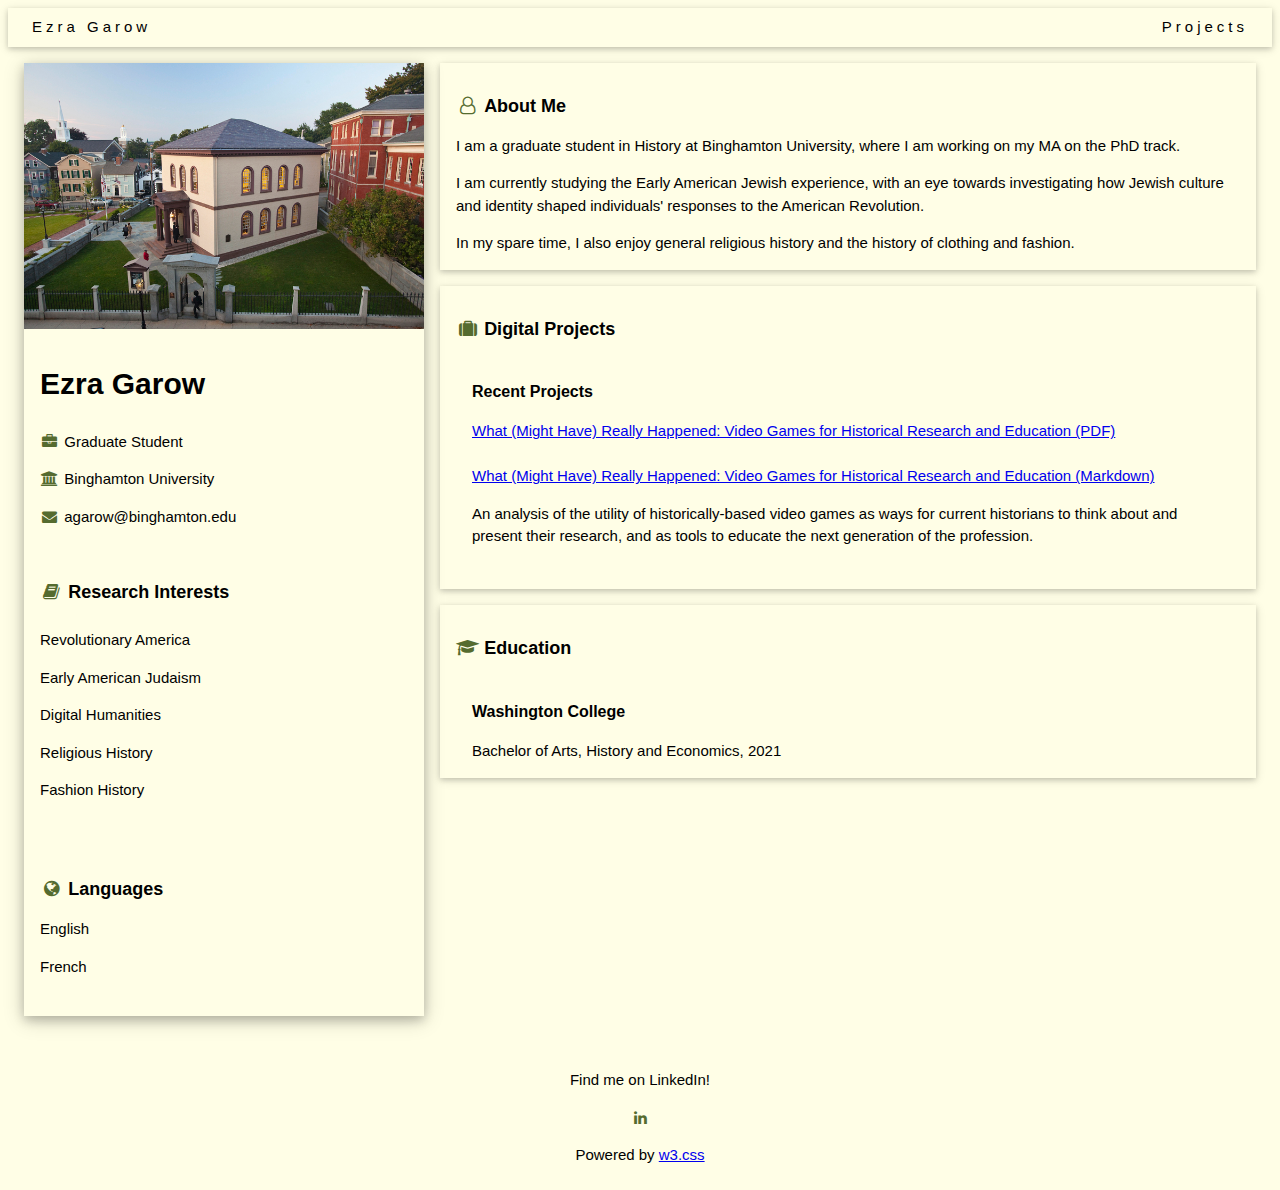
<file: index.html>
<!DOCTYPE html>
<html>
<head>
    <title>egarow-digSchol</title>
    <meta charset="UTF-8">
    <meta name="viewport" content='width=device-width, initial-scale=1'>
    <link rel="stylesheet" href='stylesheet.css'>
    <link rel='stylesheet' href='https://fonts.googleapis.com/css?family=Roboto'>
    <link rel="stylesheet" href='https://cdnjs.cloudflare.com/ajax/libs/font-awesome/4.7.0/css/font-awesome.min.css'>
</head>

<body class="box-light-grey">

<!-- Navbar (sit on top)-->
<div class="w3-top">
  <div class="bar grid-padding card margin-bottom" style="letter-spacing:4px;">
    <a href="index.html" class="bar-item button">Ezra Garow</a>
     <!--Right-sided navbar links. Hide them on small screens-->
    <div class="float-right">
      <a href="projects.html" class="bar-item button">Projects</a>
    </div>
  </div>
</div>

  <div class="main">
  
    <div class='grid-padding'>

      <div class='grid-third'>

        <div class="card-4">
          <div class="display-container">
            <img src="Touro_Synagogue.jpg" style="width:100%" alt="An aerial image of the Touro Synagogue, the first purpose-built synagogue in the United States.">
          </div>

          <div class="container">
            <h2>Ezra Garow&#8203;</h2>
            <p><i class="fa fa-briefcase fa-fw margin-right green"></i>Graduate Student</p>
            <p><i class="fa fa-bank fa-fw margin-right green"></i>Binghamton University</p>
            <p><i class="fa fa-envelope fa-fw margin-right green"></i>agarow@&#8203;binghamton.edu</p>
            <hr>

            <h5><b><i class="fa fa-book fa-fw margin-right green"></i>Research Interests</b></h5>
            <ul>
              <li>Revolutionary America</li> 
              <li>Early American Judaism</li>
              <li>Digital Humanities</li>
              <li>Religious History</li>
              <li>Fashion History</li>
            </ul>
            <br>

          <h5><b><i class="fa fa-globe fa-fw margin-right green"></i>Languages</b></h5>
          <p>English</p>
          <p>French</p>
          <br>
        </div>
      </div><br>  

    </div>

    <div class ="grid-twothird">
      <div class="container card margin-bottom">
        <h5><i class="fa fa-user-o fa-fw margin-right green"></i>About Me</h5>
          <p>I am a graduate student in History at Binghamton University, where I am working on my MA on the PhD track.</p>
          <p>I am currently studying the Early American Jewish experience, with an eye towards investigating how Jewish culture and identity shaped individuals' responses to the American Revolution.</p>
          <p>In my spare time, I also enjoy general religious history and the history of clothing and fashion.</p>
      </div>

      <div class="container card margin-bottom">
        <h5><i class="fa fa-suitcase fa-fw margin-right green"></i>Digital Projects</h5>
        <div class="container">
          <h6 class="w3-opacity"><b>Recent Projects</b></h6>
          <a href="Final_Paper.pdf">What (Might Have) Really Happened: Video Games for Historical Research and Education (PDF)</a><br><br>
          <a href="Final_Paper.md">What (Might Have) Really Happened: Video Games for Historical Research and Education (Markdown)</a>
          <p>An analysis of the utility of historically-based video games as ways for current historians to think about and present their research, and as tools to educate the next generation of the profession.</p>
          <hr>
        </div>
         
        </div>

      <div class="container card margin-bottom">
        <h5><i class="fa fa-graduation-cap fa-fw margin-right green"></i>Education</h5>
        <div class="container">
          <h6 class="w3-opacity">Washington College</h6>
          <p>Bachelor of Arts, History and Economics, 2021</p>
      </div>


      </div>

    </div>
    
  </div>

  <footer class="container grid-center margin-top">
    <p>Find me on LinkedIn!</p>
    <a href="https://www.linkedin.com/in/ezra-garow-350394161/"><i class="fa fa-linkedin w3-hover-opacity green"></i></a>
    <p>Powered by <a href="https://www.w3schools.com/w3css/default.asp" target="_blank">w3.css</a></p>
  </footer>

</body>
</html>
</file>
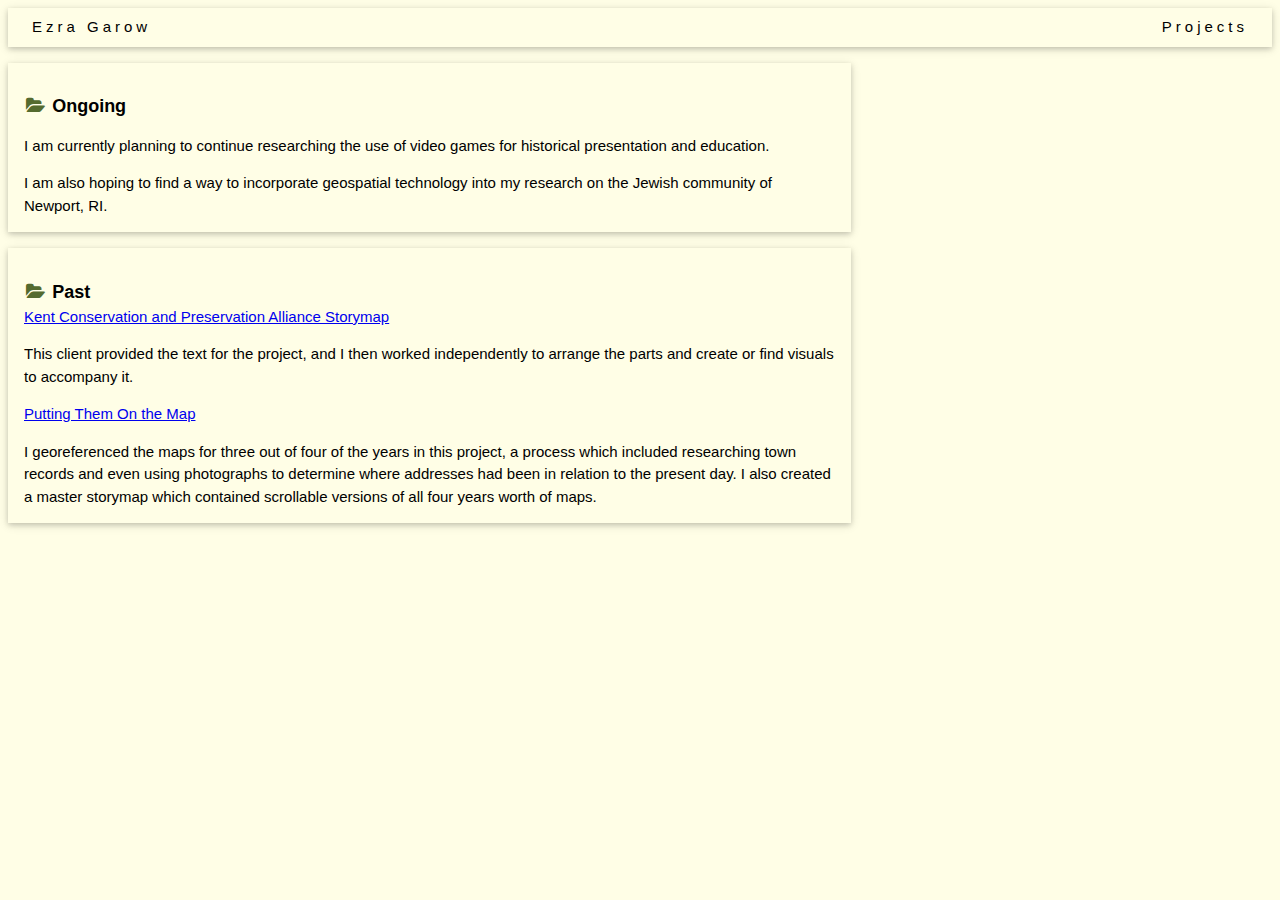
<file: projects.html>
<!DOCTYPE html>
<html>
<head>
    <title>egarow-digSchol</title>
    <meta charset="UTF-8">
    <meta name="viewport" content='width=device-width, initial-scale=1'>
    <link rel="stylesheet" href='stylesheet.css'>
    <link rel='stylesheet' href='https://fonts.googleapis.com/css?family=Roboto'>
    <link rel="stylesheet" href='https://cdnjs.cloudflare.com/ajax/libs/font-awesome/4.7.0/css/font-awesome.min.css'>

    <body class="box-light-grey">

        <!-- Navbar (sit on top)-->
        <div class="w3-top">
          <div class="bar grid-padding card margin-bottom" style="letter-spacing:4px;">
            <a href="index.html" class="bar-item button">Ezra Garow</a>
             <!--Right-sided navbar links. Hide them on small screens-->
            <div class="float-right">
              <a href="projects.html" class="bar-item button">Projects</a>
            </div>
          </div>
        </div>


        <div class ="grid-twothird">
            <div class="container card margin-bottom">
              <h5><i class="fa fa-folder-open fa-fw margin-right green"></i>Ongoing</h5>
              <p>I am currently planning to continue researching the use of video games for historical presentation and education.</p>
              <p>I am also hoping to find a way to incorporate geospatial technology into my research on the Jewish community of Newport, RI.</p>
            </div>
        <div class ="grid">
            <div class="container card margin-bottom">
              <h5><i class="fa fa-folder-open fa-fw margin-right green"></i>Past</h5>
              <a href="https://washcoll.maps.arcgis.com/apps/MapSeries/index.html?appid=1354ac7c8f5f429f9a7c144a6c51cdf0">Kent Conservation and Preservation Alliance Storymap</a>
              <p>This client provided the text for the project, and I then worked independently to arrange the parts and create or find visuals to accompany it.</p>
              <a href="https://puttingthemonthemap.org/2035-2/">Putting Them On the Map</a>
              <p>I georeferenced the maps for three out of four of the years in this project, a process which included researching town records and even using photographs to determine where addresses had been in relation to the present day. I also created a master storymap which contained scrollable versions of all four years worth of maps.</p>
            </div>
</body>
</head>
</file>
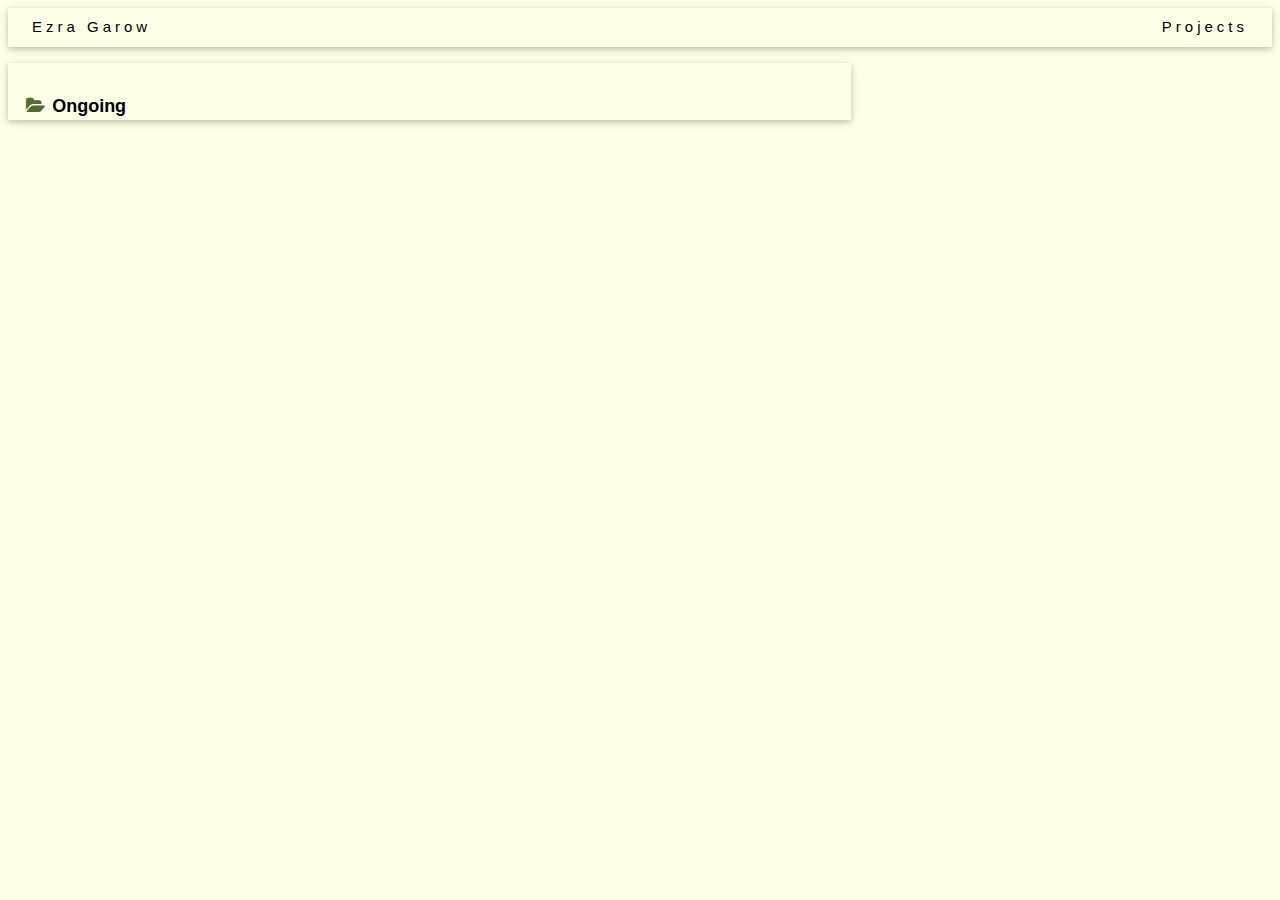
<file: Week_2_Assignment/projects.html>
<!DOCTYPE html>
<html>
<head>
    <title>egarow-digSchol</title>
    <meta charset="UTF-8">
    <meta name="viewport" content='width=device-width, initial-scale=1'>
    <link rel="stylesheet" href='stylesheet.css'>
    <link rel='stylesheet' href='https://fonts.googleapis.com/css?family=Roboto'>
    <link rel="stylesheet" href='https://cdnjs.cloudflare.com/ajax/libs/font-awesome/4.7.0/css/font-awesome.min.css'>

    <body class="box-light-grey">

        <!-- Navbar (sit on top)-->
        <div class="w3-top">
          <div class="bar grid-padding card margin-bottom" style="letter-spacing:4px;">
            <a href="index.html" class="bar-item button">Ezra Garow</a>
             <!--Right-sided navbar links. Hide them on small screens-->
            <div class="float-right">
              <a href="projects.html" class="bar-item button">Projects</a>
            </div>
          </div>
        </div>


        <div class ="grid-twothird">
            <div class="container card margin-bottom">
              <h5><i class="fa fa-folder-open fa-fw margin-right green"></i>Ongoing</h5>
            </div>
</body>
</head>
</file>
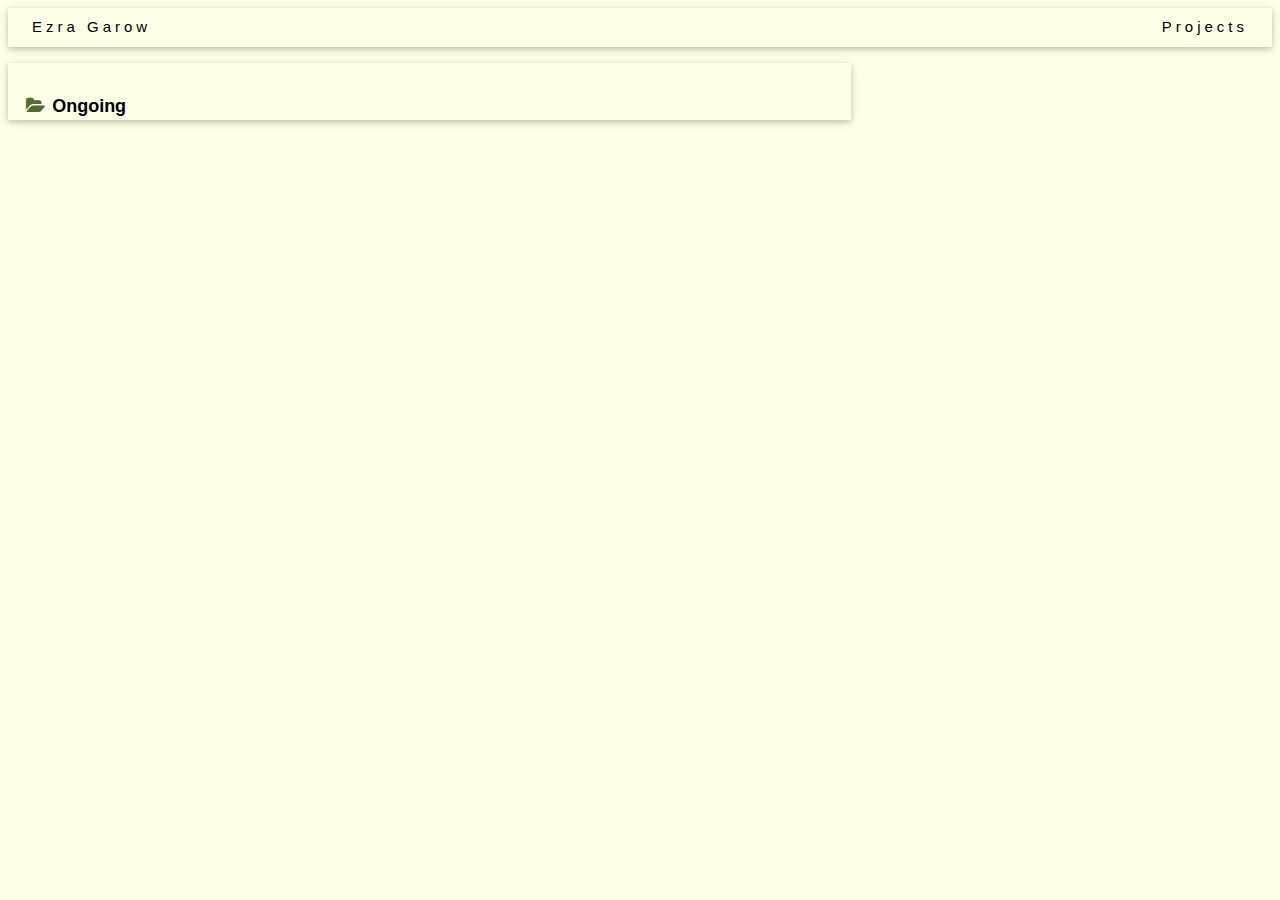
<file: Week_2_Assignment/Projects.html>
<!DOCTYPE html>
<html>
<head>
    <title>egarow-digSchol</title>
    <meta charset="UTF-8">
    <meta name="viewport" content='width=device-width, initial-scale=1'>
    <link rel="stylesheet" href='EG_Stylesheet.css'>
    <link rel='stylesheet' href='https://fonts.googleapis.com/css?family=Roboto'>
    <link rel="stylesheet" href='https://cdnjs.cloudflare.com/ajax/libs/font-awesome/4.7.0/css/font-awesome.min.css'>

    <body class="box-light-grey">

        <!-- Navbar (sit on top)-->
        <div class="w3-top">
          <div class="bar grid-padding card margin-bottom" style="letter-spacing:4px;">
            <a href="index.html" class="bar-item button">Ezra Garow</a>
             <!--Right-sided navbar links. Hide them on small screens-->
            <div class="float-right">
              <a href="Projects.html" class="bar-item button">Projects</a>
            </div>
          </div>
        </div>


        <div class ="grid-twothird">
            <div class="container card margin-bottom">
              <h5><i class="fa fa-folder-open fa-fw margin-right green"></i>Ongoing</h5>
            </div>
</body>
</head>
</file>
<file: stylesheet.css>
html{box-sizing:border-box;overflow-x:hidden}*,*:before,*:after{box-sizing:inherit}

html,body,h1,h2,h3,h4,h5,h6{font-family:'Verdana',sans-serif;font-size:15px;line-height:1.5}

h1{font-size:36px}h2{font-size:30px}h3{font-size:24px}h4{font-size:20px}h5{font-size:18px; margin-bottom:0px}h6{font-size:16px; margin-bottom: 16px}
hr{border:0;border-top: 1px solid #fffee6;margin:20px 0}
ul{list-style: none;line-height: 2.5em; padding-left:0px}

.box-light-grey{color:#000000!important;background-color:#fffee6!important}
.margin-top{margin-top:16px!important}
.margin-right{margin-right:5px!important}
.margin-bottom{margin-bottom:16px!important}
.grid-center{text-align:center!important}

.content{margin-left:auto;margin-right:auto;max-width:980px}
.container{padding: 0.01em 16px}

.card{box-shadow:0 2px 5px 0 rgba(0,0,0,0.16),0 2px 10px 0 rgba(0,0,0,0.12)}
.card-4{box-shadow:0 4px 10px 0 rgba(0,0,0,0.2),0 4px 20px 0 rgba(0,0,0,0.19)}
.display-container{position:relative}
.bar{width:100%;overflow:hidden}
.bar-item{padding:8px 16px;float:left;width:auto;border:none;display:block;outline:0}
.button{border:none;display:inline-block;padding:8px 16px;vertical-align:middle;overflow:hidden;text-decoration:none;color:inherit;background-color:inherit;text-align:center;cursor:pointer;white-space:nowrap}
.float-right{float:right!important}

.green{color:darkolivegreen}

.container:before,.container:after,.grid-padding:after,.grid-padding:before{content:"";display:table;clear:both}
.grid-padding,.grid-padding>.grid-half,.grid-padding>.grid-third,.grid-padding>.grid-twothird,.grid-padding>.grid-threequarter,.grid-padding>.grid-quarter,.grid-padding>.grid-col{padding:0 8px}
.grid-third, .grid-twothird{float:left;width:100%}

.col,.grid-half,.grid-third,.grid-twothird,.grid-threequarter,.grid-quarter{float:left;width:100%}
.col.s1{width:8.33333%}.col.s2{width:16.66666%}.col.s3{width:24.99999%}.col.s4{width:33.33333%}
.col.s5{width:41.66666%}.col.s6{width:49.99999%}.col.s7{width:58.33333%}.col.s8{width:66.66666%}
.col.s9{width:74.99999%}.col.s10{width:83.33333%}.col.s11{width:91.66666%}.col.s12{width:99.99999%}
@media (min-width:601px){.col.m1{width:8.33333%}.col.m2{width:16.66666%}.col.m3,.grid-quarter{width:24.99999%}.col.m4,.grid-third{width:33.33333%}
.col.m5{width:41.66666%}.col.m6,.grid-half{width:49.99999%}.col.m7{width:58.33333%}.col.m8,.grid-twothird{width:66.66666%}
.col.m9,.grid-threequarter{width:74.99999%}.col.m10{width:83.33333%}.col.m11{width:91.66666%}.col.m12{width:99.99999%}}
</file>
<file: Week_2_Assignment/stylesheet.css>
html{box-sizing:border-box;overflow-x:hidden}*,*:before,*:after{box-sizing:inherit}

html,body,h1,h2,h3,h4,h5,h6{font-family:'Verdana',sans-serif;font-size:15px;line-height:1.5}

h1{font-size:36px}h2{font-size:30px}h3{font-size:24px}h4{font-size:20px}h5{font-size:18px; margin-bottom:0px}h6{font-size:16px; margin-bottom: 16px}
hr{border:0;border-top: 1px solid #fffee6;margin:20px 0}
ul{list-style: none;line-height: 2.5em; padding-left:0px}

.box-light-grey{color:#000000!important;background-color:#fffee6!important}
.margin-top{margin-top:16px!important}
.margin-right{margin-right:5px!important}
.margin-bottom{margin-bottom:16px!important}
.grid-center{text-align:center!important}

.content{margin-left:auto;margin-right:auto;max-width:980px}
.container{padding: 0.01em 16px}

.card{box-shadow:0 2px 5px 0 rgba(0,0,0,0.16),0 2px 10px 0 rgba(0,0,0,0.12)}
.card-4{box-shadow:0 4px 10px 0 rgba(0,0,0,0.2),0 4px 20px 0 rgba(0,0,0,0.19)}
.display-container{position:relative}
.bar{width:100%;overflow:hidden}
.bar-item{padding:8px 16px;float:left;width:auto;border:none;display:block;outline:0}
.button{border:none;display:inline-block;padding:8px 16px;vertical-align:middle;overflow:hidden;text-decoration:none;color:inherit;background-color:inherit;text-align:center;cursor:pointer;white-space:nowrap}
.float-right{float:right!important}

.green{color:darkolivegreen}

.container:before,.container:after,.grid-padding:after,.grid-padding:before{content:"";display:table;clear:both}
.grid-padding,.grid-padding>.grid-half,.grid-padding>.grid-third,.grid-padding>.grid-twothird,.grid-padding>.grid-threequarter,.grid-padding>.grid-quarter,.grid-padding>.grid-col{padding:0 8px}
.grid-third, .grid-twothird{float:left;width:100%}

.col,.grid-half,.grid-third,.grid-twothird,.grid-threequarter,.grid-quarter{float:left;width:100%}
.col.s1{width:8.33333%}.col.s2{width:16.66666%}.col.s3{width:24.99999%}.col.s4{width:33.33333%}
.col.s5{width:41.66666%}.col.s6{width:49.99999%}.col.s7{width:58.33333%}.col.s8{width:66.66666%}
.col.s9{width:74.99999%}.col.s10{width:83.33333%}.col.s11{width:91.66666%}.col.s12{width:99.99999%}
@media (min-width:601px){.col.m1{width:8.33333%}.col.m2{width:16.66666%}.col.m3,.grid-quarter{width:24.99999%}.col.m4,.grid-third{width:33.33333%}
.col.m5{width:41.66666%}.col.m6,.grid-half{width:49.99999%}.col.m7{width:58.33333%}.col.m8,.grid-twothird{width:66.66666%}
.col.m9,.grid-threequarter{width:74.99999%}.col.m10{width:83.33333%}.col.m11{width:91.66666%}.col.m12{width:99.99999%}}
</file>
<file: Week_2_Assignment/EG_Stylesheet.css>
html{box-sizing:border-box;overflow-x:hidden}*,*:before,*:after{box-sizing:inherit}

html,body,h1,h2,h3,h4,h5,h6{font-family:'Verdana',sans-serif;font-size:15px;line-height:1.5}

h1{font-size:36px}h2{font-size:30px}h3{font-size:24px}h4{font-size:20px}h5{font-size:18px; margin-bottom:0px}h6{font-size:16px; margin-bottom: 16px}
hr{border:0;border-top: 1px solid #fffee6;margin:20px 0}
ul{list-style: none;line-height: 2.5em; padding-left:0px}

.box-light-grey{color:#000000!important;background-color:#fffee6!important}
.margin-top{margin-top:16px!important}
.margin-right{margin-right:5px!important}
.margin-bottom{margin-bottom:16px!important}
.grid-center{text-align:center!important}

.content{margin-left:auto;margin-right:auto;max-width:980px}
.container{padding: 0.01em 16px}

.card{box-shadow:0 2px 5px 0 rgba(0,0,0,0.16),0 2px 10px 0 rgba(0,0,0,0.12)}
.card-4{box-shadow:0 4px 10px 0 rgba(0,0,0,0.2),0 4px 20px 0 rgba(0,0,0,0.19)}
.display-container{position:relative}
.bar{width:100%;overflow:hidden}
.bar-item{padding:8px 16px;float:left;width:auto;border:none;display:block;outline:0}
.button{border:none;display:inline-block;padding:8px 16px;vertical-align:middle;overflow:hidden;text-decoration:none;color:inherit;background-color:inherit;text-align:center;cursor:pointer;white-space:nowrap}
.float-right{float:right!important}

.green{color:darkolivegreen}

.container:before,.container:after,.grid-padding:after,.grid-padding:before{content:"";display:table;clear:both}
.grid-padding,.grid-padding>.grid-half,.grid-padding>.grid-third,.grid-padding>.grid-twothird,.grid-padding>.grid-threequarter,.grid-padding>.grid-quarter,.grid-padding>.grid-col{padding:0 8px}
.grid-third, .grid-twothird{float:left;width:100%}

.col,.grid-half,.grid-third,.grid-twothird,.grid-threequarter,.grid-quarter{float:left;width:100%}
.col.s1{width:8.33333%}.col.s2{width:16.66666%}.col.s3{width:24.99999%}.col.s4{width:33.33333%}
.col.s5{width:41.66666%}.col.s6{width:49.99999%}.col.s7{width:58.33333%}.col.s8{width:66.66666%}
.col.s9{width:74.99999%}.col.s10{width:83.33333%}.col.s11{width:91.66666%}.col.s12{width:99.99999%}
@media (min-width:601px){.col.m1{width:8.33333%}.col.m2{width:16.66666%}.col.m3,.grid-quarter{width:24.99999%}.col.m4,.grid-third{width:33.33333%}
.col.m5{width:41.66666%}.col.m6,.grid-half{width:49.99999%}.col.m7{width:58.33333%}.col.m8,.grid-twothird{width:66.66666%}
.col.m9,.grid-threequarter{width:74.99999%}.col.m10{width:83.33333%}.col.m11{width:91.66666%}.col.m12{width:99.99999%}}
</file>
